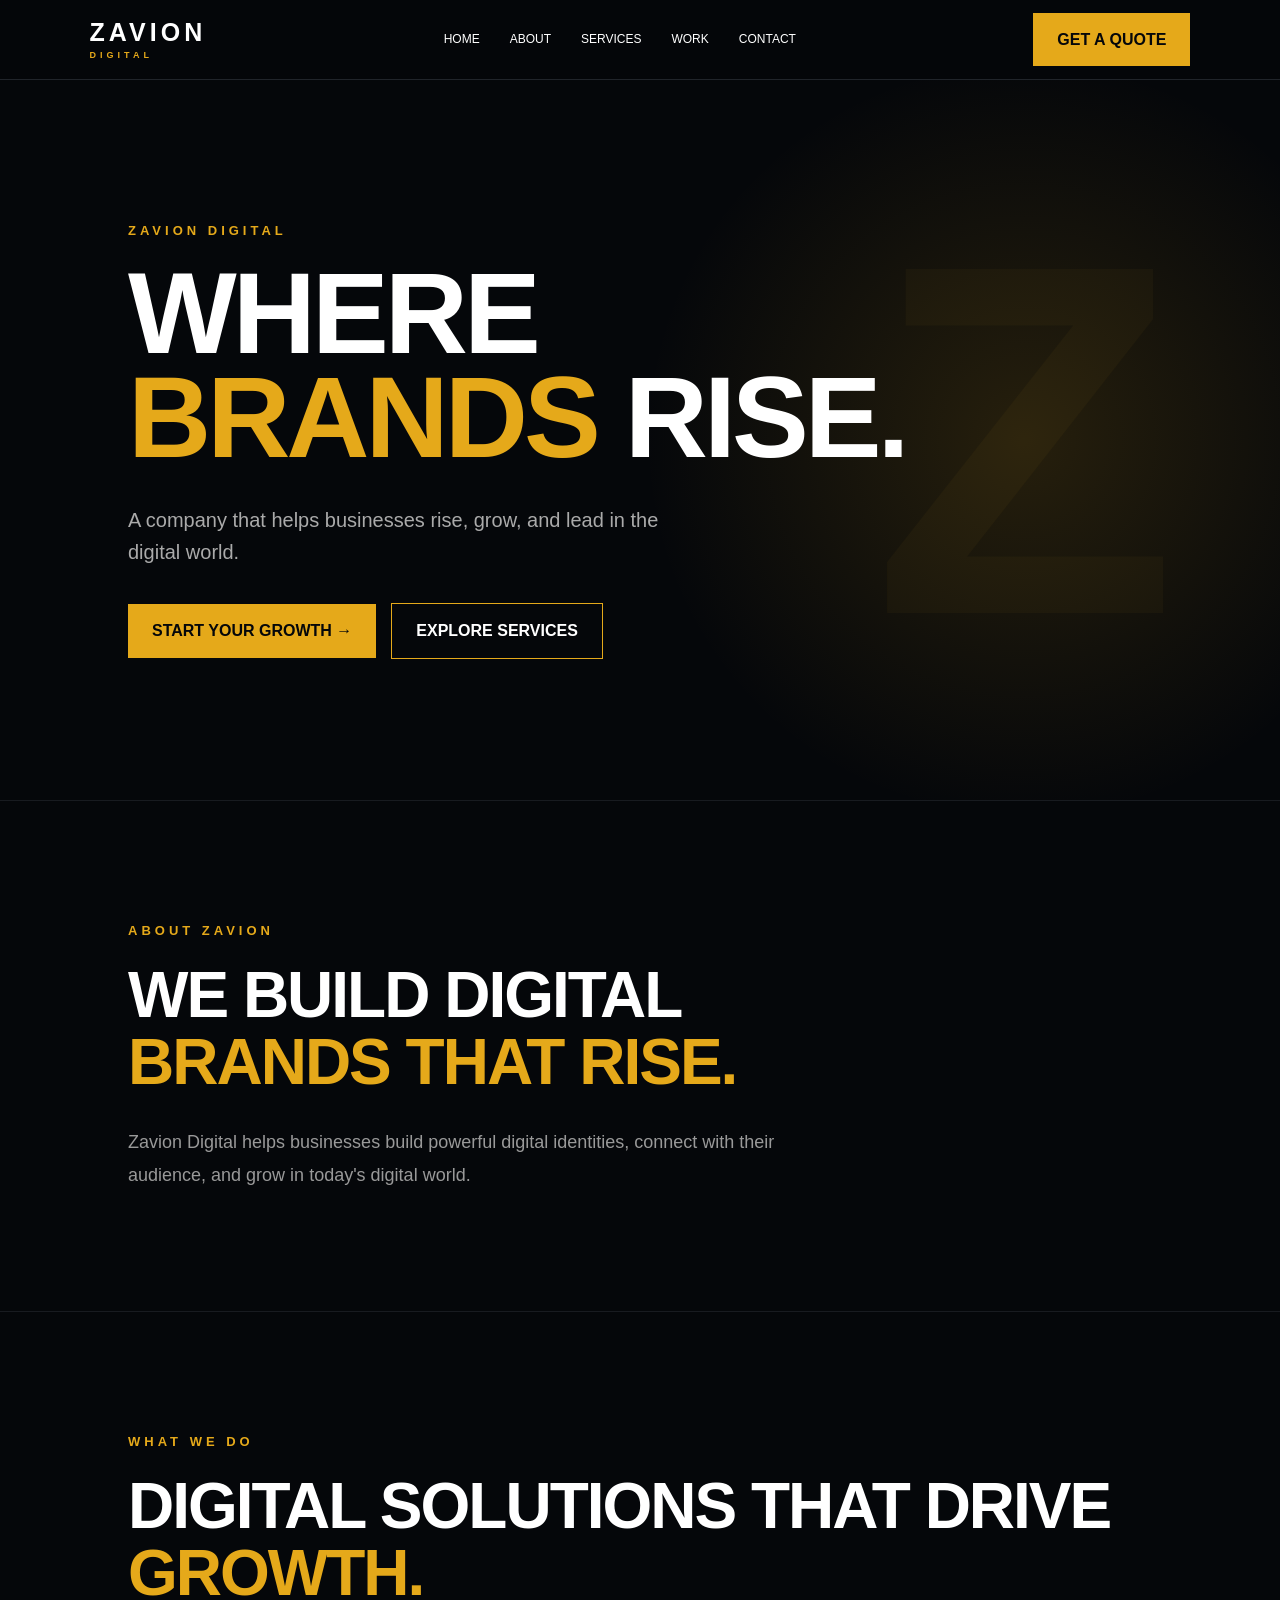
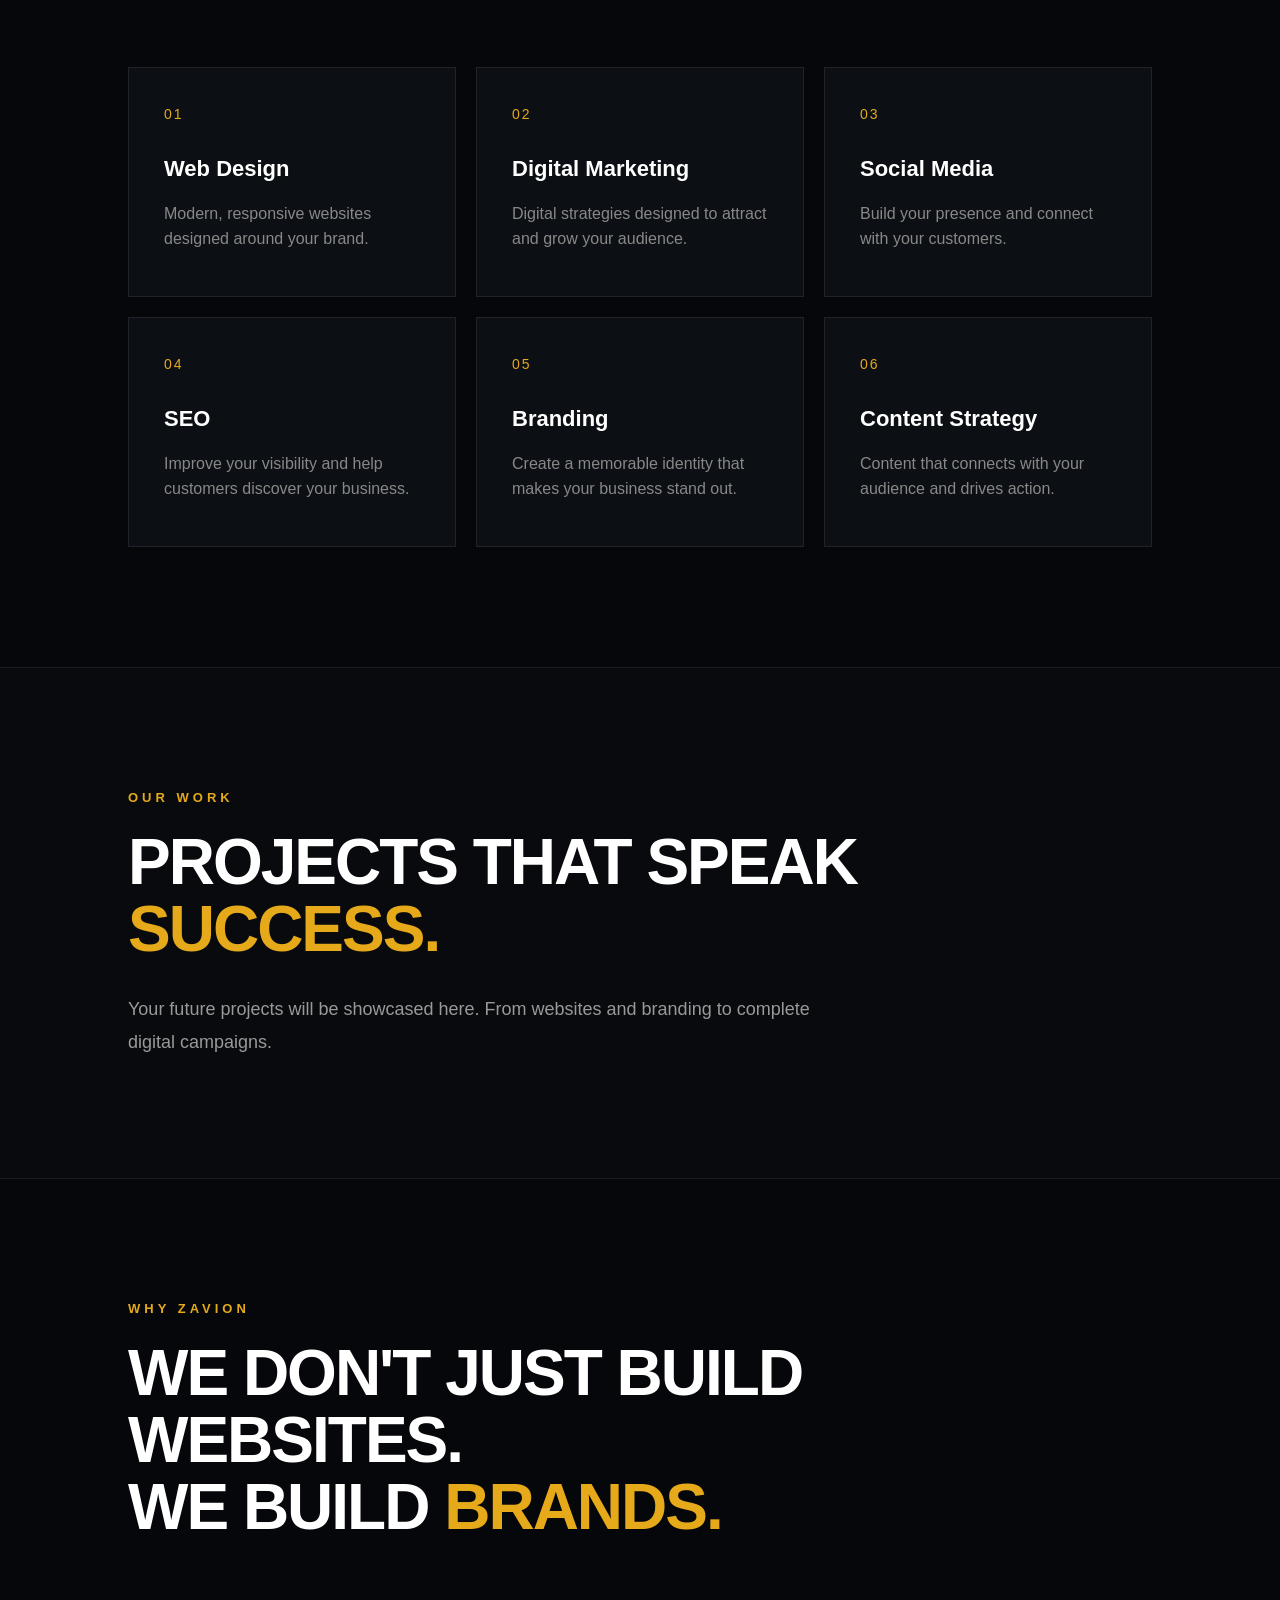
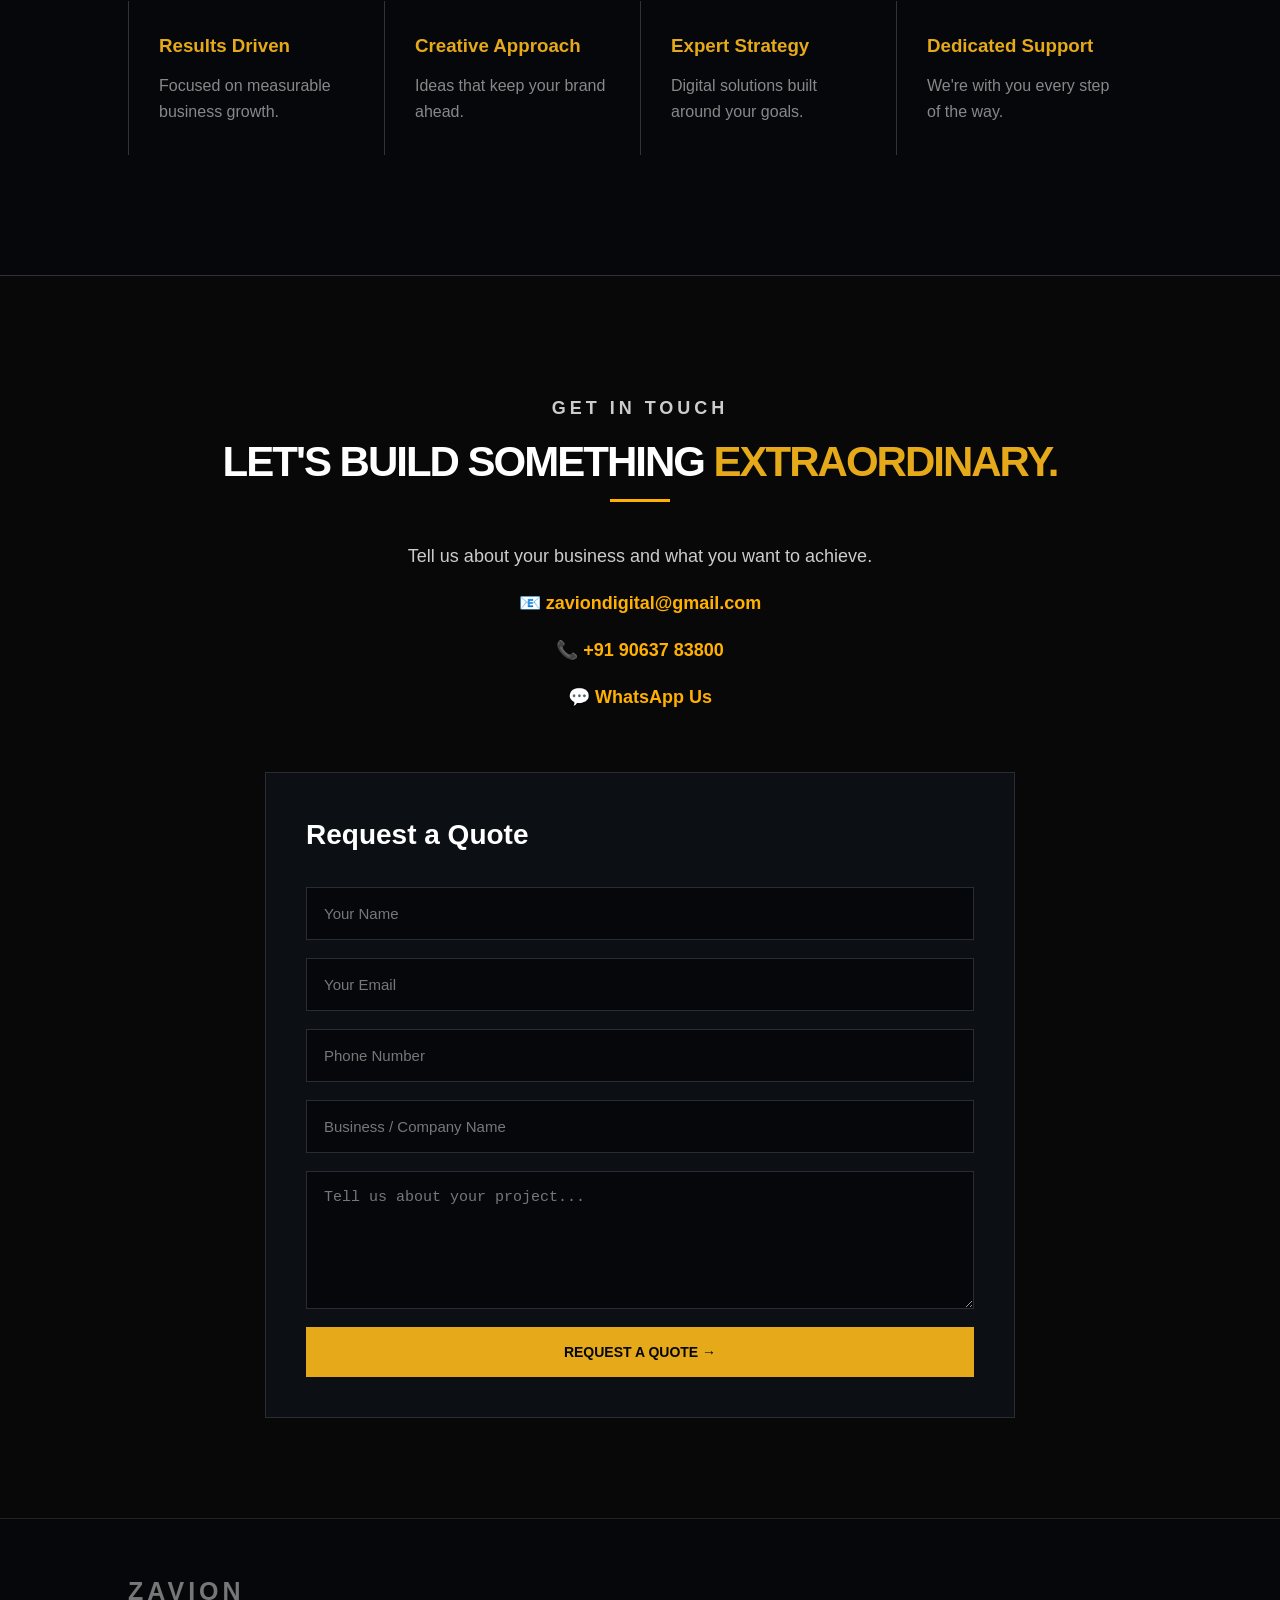
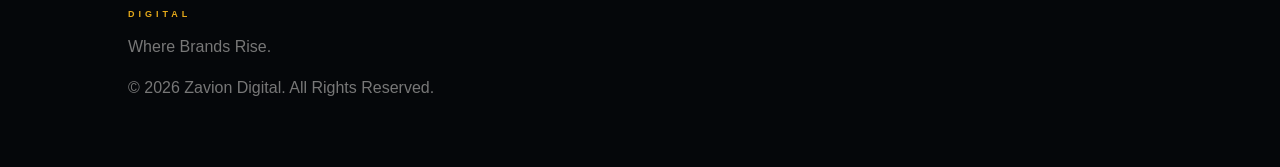
<file: index.html>
<!DOCTYPE html>
<html lang="en">
<head>
    <meta charset="UTF-8">
    <meta name="viewport" content="width=device-width, initial-scale=1.0">

    <title>Zavion Digital | Where Brands Rise</title>

    <link rel="stylesheet" href="style.css">
</head>

<body>

<header>
    <div class="logo">
        ZAVION
        <span>DIGITAL</span>
    </div>

    <nav>
        <a href="#home">Home</a>
        <a href="#about">About</a>
        <a href="#services">Services</a>
        <a href="#work">Work</a>
        <a href="#contact">Contact</a>
    </nav>

    <a href="#contact" class="quote-btn">Get a Quote</a>
</header>


<section id="home" class="hero">

    <div class="hero-content">

        <p class="eyebrow">ZAVION DIGITAL</p>

        <h1>
            WHERE<br>
            <span>BRANDS</span> RISE.
        </h1>

        <p class="hero-text">
            A company that helps businesses rise, grow,
            and lead in the digital world.
        </p>

        <div class="buttons">

            <a href="#contact" class="primary-btn">
                Start Your Growth →
            </a>

            <a href="#services" class="secondary-btn">
                Explore Services
            </a>

        </div>

    </div>

</section>


<section id="about" class="section">

    <p class="eyebrow">ABOUT ZAVION</p>

    <h2>
        WE BUILD DIGITAL<br>
        <span>BRANDS THAT RISE.</span>
    </h2>

    <p class="section-text">
        Zavion Digital helps businesses build powerful digital
        identities, connect with their audience, and grow in
        today's digital world.
    </p>

</section>


<section id="services" class="section">

    <p class="eyebrow">WHAT WE DO</p>

    <h2>
        DIGITAL SOLUTIONS THAT DRIVE
        <span>GROWTH.</span>
    </h2>

    <div class="services">

        <div class="card">
            <div class="icon">01</div>
            <h3>Web Design</h3>
            <p>
                Modern, responsive websites designed
                around your brand.
            </p>
        </div>

        <div class="card">
            <div class="icon">02</div>
            <h3>Digital Marketing</h3>
            <p>
                Digital strategies designed to attract
                and grow your audience.
            </p>
        </div>

        <div class="card">
            <div class="icon">03</div>
            <h3>Social Media</h3>
            <p>
                Build your presence and connect with
                your customers.
            </p>
        </div>

        <div class="card">
            <div class="icon">04</div>
            <h3>SEO</h3>
            <p>
                Improve your visibility and help customers
                discover your business.
            </p>
        </div>

        <div class="card">
            <div class="icon">05</div>
            <h3>Branding</h3>
            <p>
                Create a memorable identity that makes
                your business stand out.
            </p>
        </div>

        <div class="card">
            <div class="icon">06</div>
            <h3>Content Strategy</h3>
            <p>
                Content that connects with your audience
                and drives action.
            </p>
        </div>

    </div>

</section>


<section id="work" class="section work">

    <p class="eyebrow">OUR WORK</p>

    <h2>
        PROJECTS THAT SPEAK
        <span>SUCCESS.</span>
    </h2>

    <p class="section-text">
        Your future projects will be showcased here.
        From websites and branding to complete digital
        campaigns.
    </p>

</section>


<section class="why section">

    <p class="eyebrow">WHY ZAVION</p>

    <h2>
        WE DON'T JUST BUILD WEBSITES.<br>
        WE BUILD <span>BRANDS.</span>
    </h2>

    <div class="features">

        <div>
            <h3>Results Driven</h3>
            <p>Focused on measurable business growth.</p>
        </div>

        <div>
            <h3>Creative Approach</h3>
            <p>Ideas that keep your brand ahead.</p>
        </div>

        <div>
            <h3>Expert Strategy</h3>
            <p>Digital solutions built around your goals.</p>
        </div>

        <div>
            <h3>Dedicated Support</h3>
            <p>We're with you every step of the way.</p>
        </div>

    </div>

</section>


<section id="contact" class="contact">

    <p class="eyebrow">GET IN TOUCH</p>

    <h2>
        LET'S BUILD SOMETHING
        <span>EXTRAORDINARY.</span>
    </h2>

    <p>
        Tell us about your business and what you want to achieve.
    </p>

    <div class="contact-details">

        <p>
            📧
            <a href="mailto:zaviondigital@gmail.com">
                zaviondigital@gmail.com
            </a>
        </p>

        <p>
            📞
            <a href="tel:+919063783800">
                +91 90637 83800
            </a>
        </p>

        <p>
            💬
            <a href="https://wa.me/919063783800" target="_blank">
                WhatsApp Us
            </a>
        </p>

    </div>

    <div class="quote-form">

        <h3>Request a Quote</h3>

        <form action="https://formspree.io/f/mzebevpe" method="POST">
              

            <input
                type="text"
                name="Name"
                placeholder="Your Name"
                required
            >

            <input
                type="email"
                name="Email"
                placeholder="Your Email"
                required
            >

            <input
                type="tel"
                name="Phone"
                placeholder="Phone Number"
                required
            >

            <input
                type="text"
                name="Business"
                placeholder="Business / Company Name"
            >

            <textarea
                name="Message"
                placeholder="Tell us about your project..."
                rows="6"
                required
            ></textarea>

            <button type="submit">
                REQUEST A QUOTE →
            </button>

        </form>

    </div>

</section>

<footer>

    <div class="logo">
        ZAVION
        <span>DIGITAL</span>
    </div>

    <p>Where Brands Rise.</p>

    <p>© 2026 Zavion Digital. All Rights Reserved.</p>

</footer>


<script src="script.js"></script>

</body>
</html>
</file>
<file: style.css>
* {
    margin: 0;
    padding: 0;
    box-sizing: border-box;
}

html {
    scroll-behavior: smooth;
}

body {
    background: #05070a;
    color: #ffffff;
    font-family: Arial, sans-serif;
    line-height: 1.6;
}

header {
    height: 80px;
    display: flex;
    align-items: center;
    justify-content: space-between;
    padding: 0 7%;
    border-bottom: 1px solid #20242a;
    position: sticky;
    top: 0;
    background: rgba(5, 7, 10, 0.95);
    z-index: 1000;
}

.logo {
    font-size: 25px;
    font-weight: 800;
    letter-spacing: 4px;
    line-height: 1;
}

.logo span {
    display: block;
    color: #e5a91a;
    font-size: 9px;
    letter-spacing: 4px;
    margin-top: 6px;
}

nav {
    display: flex;
    gap: 30px;
}

nav a {
    color: #ffffff;
    text-decoration: none;
    text-transform: uppercase;
    font-size: 12px;
    transition: 0.3s;
}

nav a:hover {
    color: #e5a91a;
}

.quote-btn,
.primary-btn {
    display: inline-block;
    background: #e5a91a;
    color: #05070a;
    padding: 14px 24px;
    text-decoration: none;
    font-weight: bold;
    text-transform: uppercase;
    transition: 0.3s;
}

.quote-btn:hover,
.primary-btn:hover {
    transform: translateY(-3px);
    box-shadow: 0 10px 30px rgba(229, 169, 26, 0.2);
}

.hero {
    min-height: 720px;
    display: flex;
    align-items: center;
    padding: 100px 10%;
    background:
        radial-gradient(
            circle at 80% 50%,
            rgba(229, 169, 26, 0.15),
            transparent 35%
        );
    position: relative;
    overflow: hidden;
}

.hero::after {
    content: "Z";
    position: absolute;
    right: 8%;
    top: 50%;
    transform: translateY(-50%);
    font-size: 500px;
    font-weight: 900;
    color: rgba(229, 169, 26, 0.04);
    z-index: 0;
}

.hero-content {
    position: relative;
    z-index: 1;
}

.eyebrow {
    color: #e5a91a;
    letter-spacing: 4px;
    font-size: 13px;
    font-weight: bold;
    margin-bottom: 20px;
}

.hero h1 {
    font-size: clamp(60px, 9vw, 120px);
    line-height: 0.9;
    letter-spacing: -4px;
}

.hero h1 span,
h2 span {
    color: #e5a91a;
}

.hero-text {
    max-width: 560px;
    color: #aaa;
    font-size: 20px;
    margin: 35px 0;
}

.buttons {
    display: flex;
    gap: 15px;
    align-items: center;
}

.secondary-btn {
    border: 1px solid #e5a91a;
    color: #ffffff;
    padding: 14px 24px;
    text-decoration: none;
    text-transform: uppercase;
    font-weight: bold;
    transition: 0.3s;
}

.secondary-btn:hover {
    background: #e5a91a;
    color: #05070a;
}

.section {
    padding: 120px 10%;
    border-top: 1px solid #181b20;
}

h2 {
    max-width: 1000px;
    font-size: clamp(38px, 5vw, 70px);
    line-height: 1.05;
    letter-spacing: -2px;
    margin-bottom: 30px;
}

.section-text {
    max-width: 700px;
    color: #999;
    font-size: 18px;
    line-height: 1.8;
}

.services {
    display: grid;
    grid-template-columns: repeat(3, 1fr);
    gap: 20px;
    margin-top: 60px;
}

.card {
    background: #0c0f13;
    border: 1px solid #20242a;
    padding: 35px;
    min-height: 230px;
    transition: 0.35s;
}

.card:hover {
    transform: translateY(-8px);
    border-color: #e5a91a;
}

.icon {
    color: #e5a91a;
    font-size: 14px;
    letter-spacing: 2px;
    margin-bottom: 25px;
}

.card h3 {
    font-size: 22px;
    margin-bottom: 15px;
}

.card p {
    color: #888;
}

.work {
    background: #080a0d;
}

.features {
    display: grid;
    grid-template-columns: repeat(4, 1fr);
    margin-top: 60px;
}

.features > div {
    padding: 30px;
    border-left: 1px solid #333;
}

.features h3 {
    color: #e5a91a;
    margin-bottom: 12px;
}

.features p {
    color: #888;
}

.contact {
    text-align: center;
    padding: 130px 10%;
    background:
        radial-gradient(
            circle,
            rgba(229, 169, 26, 0.12),
            transparent 50%
        );
}

.contact h2 {
    margin-left: auto;
    margin-right: auto;
}

.contact p {
    color: #999;
    margin-bottom: 35px;
}

footer {
    padding: 60px 10%;
    border-top: 1px solid #222;
    color: #777;
}

footer p {
    margin-top: 15px;
}


/* MOBILE */

@media (max-width: 800px) {

    header {
        padding: 0 5%;
    }

    nav {
        display: none;
    }

    .quote-btn {
        padding: 10px 15px;
        font-size: 10px;
    }

    .hero {
        min-height: 650px;
        padding: 80px 7%;
    }

    .hero h1 {
        font-size: 65px;
    }

    .hero::after {
        font-size: 300px;
    }

    .buttons {
        flex-direction: column;
        align-items: flex-start;
    }

    .services {
        grid-template-columns: 1fr;
    }

    .features {
        grid-template-columns: 1fr;
    }

    .features > div {
        border-left: none;
        border-top: 1px solid #333;
    }

    .section {
        padding: 80px 7%;
    }
}
/* ===== PROFESSIONAL CONTACT SECTION ===== */

.contact {
    padding: 100px 7%;
    text-align: center;
    background: #080808;
    border-top: 1px solid #333;
}

.contact h2 {
    font-size: 42px;
    margin-bottom: 40px;
    color: #ffffff;
}

.contact h2::after {
    content: "";
    display: block;
    width: 60px;
    height: 3px;
    background: #ffb000;
    margin: 15px auto 0;
}

.contact p {
    margin: 18px auto;
    font-size: 18px;
    color: #cccccc;
}

.contact a {
    color: #ffb000;
    text-decoration: none;
    font-weight: 600;
    transition: 0.3s;
}

.contact a:hover {
    color: #ffffff;
}

.contact p:hover {
    transform: translateY(-2px);
    transition: 0.3s;
}
/* ===== QUOTE FORM ===== */

.quote-form {
    max-width: 750px;
    margin: 60px auto 0;
    padding: 40px;
    background: #0c0f13;
    border: 1px solid #292d33;
    text-align: left;
}

.quote-form h3 {
    color: #ffffff;
    font-size: 28px;
    margin-bottom: 30px;
}

.quote-form form {
    display: grid;
    gap: 18px;
}

.quote-form input,
.quote-form textarea {
    width: 100%;
    padding: 17px;
    background: #05070a;
    border: 1px solid #292d33;
    color: #ffffff;
    font-size: 15px;
    outline: none;
}

.quote-form input:focus,
.quote-form textarea:focus {
    border-color: #e5a91a;
}

.quote-form textarea {
    resize: vertical;
}

.quote-form input::placeholder,
.quote-form textarea::placeholder {
    color: #777;
}

.quote-form button {
    padding: 17px;
    background: #e5a91a;
    border: none;
    color: #05070a;
    font-weight: bold;
    font-size: 14px;
    cursor: pointer;
    transition: 0.3s;
}

.quote-form button:hover {
    transform: translateY(-3px);
    box-shadow: 0 10px 30px rgba(229, 169, 26, 0.2);
}


/* MOBILE FORM */

@media (max-width: 600px) {

    .quote-form {
        padding: 25px;
        margin-top: 40px;
    }

    .quote-form h3 {
        font-size: 24px;
    }

}
/* ===== MOBILE OPTIMIZATION ===== */

@media (max-width: 600px) {

    body {
        overflow-x: hidden;
    }

    header {
        padding: 15px 5%;
        flex-wrap: wrap;
    }

    .logo {
        font-size: 22px;
    }

    nav {
        width: 100%;
        justify-content: center;
        gap: 15px;
        margin-top: 15px;
        flex-wrap: wrap;
    }

    nav a {
        font-size: 12px;
    }

    .quote-btn {
        display: none;
    }

    .hero {
        min-height: 80vh;
        padding: 80px 6% 60px;
        text-align: center;
    }

    .hero h1 {
        font-size: 38px;
        line-height: 1.1;
    }

    .hero p {
        font-size: 16px;
    }

    .buttons {
        align-items: center;
        width: 100%;
    }

    .buttons a {
        width: 100%;
        text-align: center;
    }

    .section {
        padding: 60px 6%;
    }

    .contact {
        padding: 70px 6%;
    }

    .contact h2 {
        font-size: 32px;
    }

    .contact-details p {
        font-size: 15px;
        word-break: break-word;
    }

    .quote-form {
        width: 100%;
        padding: 22px;
        margin-top: 35px;
        box-sizing: border-box;
    }

    .quote-form input,
    .quote-form textarea {
        box-sizing: border-box;
        font-size: 16px;
    }

    .quote-form button {
        width: 100%;
    }






    /* ===== MOBILE OPTIMIZATION ===== */

@media (max-width: 600px) {

    body {
        overflow-x: hidden;
    }

    header {
        padding: 15px 5%;
        flex-wrap: wrap;
    }

    .logo {
        font-size: 22px;
    }

    nav {
        width: 100%;
        justify-content: center;
        gap: 15px;
        margin-top: 15px;
        flex-wrap: wrap;
    }

    nav a {
        font-size: 12px;
    }

    .quote-btn {
        display: none;
    }

    .hero {
        min-height: 80vh;
        padding: 80px 6% 60px;
        text-align: center;
    }

    .hero h1 {
        font-size: 38px;
        line-height: 1.1;
    }

    .hero p {
        font-size: 16px;
    }

    .buttons {
        align-items: center;
        width: 100%;
    }

    .buttons a {
        width: 100%;
        text-align: center;
    }

    .section {
        padding: 60px 6%;
    }

    .contact {
        padding: 70px 6%;
    }

    .contact h2 {
        font-size: 32px;
    }

    .contact-details p {
        font-size: 15px;
        word-break: break-word;
    }

    .quote-form {
        width: 100%;
        padding: 22px;
        margin-top: 35px;
        box-sizing: border-box;
    }

    .quote-form input,
    .quote-form textarea {
        box-sizing: border-box;
        font-size: 16px;
    }

    .quote-form button {
        width: 100%;
    }
/* ===== MOBILE OPTIMIZATION ===== */

@media (max-width: 600px) {

    body {
        overflow-x: hidden;
    }

    header {
        padding: 15px 5%;
        flex-wrap: wrap;
    }

    .logo {
        font-size: 22px;
    }

    nav {
        width: 100%;
        justify-content: center;
        gap: 15px;
        margin-top: 15px;
        flex-wrap: wrap;
    }

    nav a {
        font-size: 12px;
    }

    .quote-btn {
        display: none;
    }

    .hero {
        min-height: 80vh;
        padding: 80px 6% 60px;
        text-align: center;
    }

    .hero h1 {
        font-size: 38px;
        line-height: 1.1;
    }

    .hero p {
        font-size: 16px;
    }

    .buttons {
        align-items: center;
        width: 100%;
    }

    .buttons a {
        width: 100%;
        text-align: center;
    }

    .section {
        padding: 60px 6%;
    }

    .contact {
        padding: 70px 6%;
    }

    .contact h2 {
        font-size: 32px;
    }

    .contact-details p {
        font-size: 15px;
        word-break: break-word;
    }

    .quote-form {
        width: 100%;
        padding: 22px;
        margin-top: 35px;
        box-sizing: border-box;
    }

    .quote-form input,
    .quote-form textarea {
        box-sizing: border-box;
        font-size: 16px;
    }

    .quote-form button {
        width: 100%;
    }
}

/* ===== MOBILE OPTIMIZATION ===== */

@media (max-width: 600px) {

    body {
        overflow-x: hidden;
    }

    header {
        padding: 15px 5%;
        flex-wrap: wrap;
    }

    .logo {
        font-size: 22px;
    }

    nav {
        width: 100%;
        justify-content: center;
        gap: 15px;
        margin-top: 15px;
        flex-wrap: wrap;
    }

    nav a {
        font-size: 12px;
    }

    .quote-btn {
        display: none;
    }

    .hero {
        min-height: 80vh;
        padding: 80px 6% 60px;
        text-align: center;
    }

    .hero h1 {
        font-size: 38px;
        line-height: 1.1;
    }

    .hero p {
        font-size: 16px;
    }

    .buttons {
        align-items: center;
        width: 100%;
    }

    .buttons a {
        width: 100%;
        text-align: center;
    }

    .section {
        padding: 60px 6%;
    }

    .contact {
        padding: 70px 6%;
    }

    .contact h2 {
        font-size: 32px;
    }

    .contact-details p {
        font-size: 15px;
        word-break: break-word;
    }

    .quote-form {
        width: 100%;
        padding: 22px;
        margin-top: 35px;
        box-sizing: border-box;
    }

    .quote-form input,
    .quote-form textarea {
        box-sizing: border-box;
        font-size: 16px;
    }

    .quote-form button {
        width: 100%;
    }

    @media (max-width: 600px) {
    nav {
        display: none;
    }

    header {
        padding: 15px 5%;
    }

    .hero {
        padding: 80px 6%;
        text-align: center;
    }

    .hero h1 {
        font-size: 48px;
    }

    .hero-text {
        font-size: 16px;
    }

    .buttons {
        flex-direction: column;
        width: 100%;
    }

    .buttons a {
        width: 100%;
        text-align: center;
    }

    .services {
        grid-template-columns: 1fr;
    }

    .features {
        grid-template-columns: 1fr;
    }

    .section {
        padding: 70px 6%;
    }

    .contact {
        padding: 70px 6%;
    }

    .quote-form {
        width: 100%;
        padding: 20px;
    }
}
</file>
